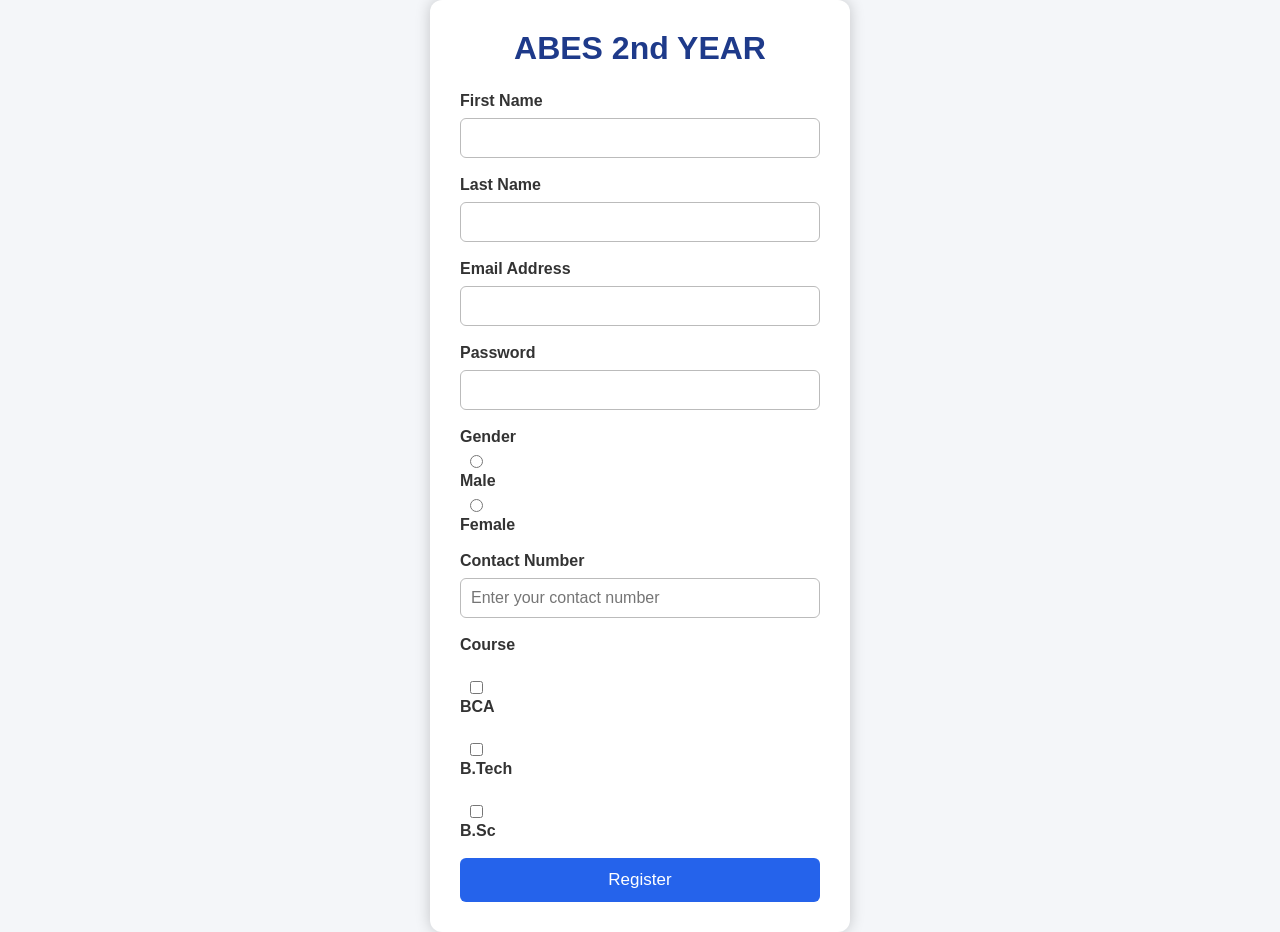
<file: index.html>
<!doctype html>
<html lang="en">
<head>
    <meta charset="UTF-8">
    <meta name="viewport" content="width=device-width, initial-scale=1.0">
    <title>ABES Registration Form</title>
    <link rel="stylesheet" href="style.css">
</head>

<body>

    <div class="container">

        <h1>ABES 2nd YEAR</h1>

        <form>

            <div class="form-group">
                <label for="fname">First Name</label>
                <input type="text" id="fname" name="firstname" required>
            </div>

            <div class="form-group">
                <label for="lname">Last Name</label>
                <input type="text" id="lname" name="lastname" required>
            </div>

            <div class="form-group">
                <label for="email">Email Address</label>
                <input type="email" id="email" name="email" required>
            </div>

            <div class="form-group">
                <label for="pass">Password</label>
                <input type="password" id="pass" name="password" required>
            </div>

            <div class="form-group">
                <label>Gender</label>

                <input type="radio" id="male" name="gender" value="male">
                <label for="male">Male</label>

                <input type="radio" id="female" name="gender" value="female">
                <label for="female">Female</label>
            </div>

            <div class="form-group">
                <label for="contact">Contact Number</label>
                <input type="tel" id="contact" name="contact" placeholder="Enter your contact number">
            </div>

            <div class="form-group">
                <label>Course</label><br>

                <input type="checkbox" id="bca" name="course" value="BCA">
                <label for="bca">BCA</label><br>

                <input type="checkbox" id="btech" name="course" value="B.Tech">
                <label for="btech">B.Tech</label><br>

                <input type="checkbox" id="bsc" name="course" value="B.Sc">
                <label for="bsc">B.Sc</label>
            </div>

            <button type="submit">Register</button>

        </form>

    </div>

</body>
</html>
</file>
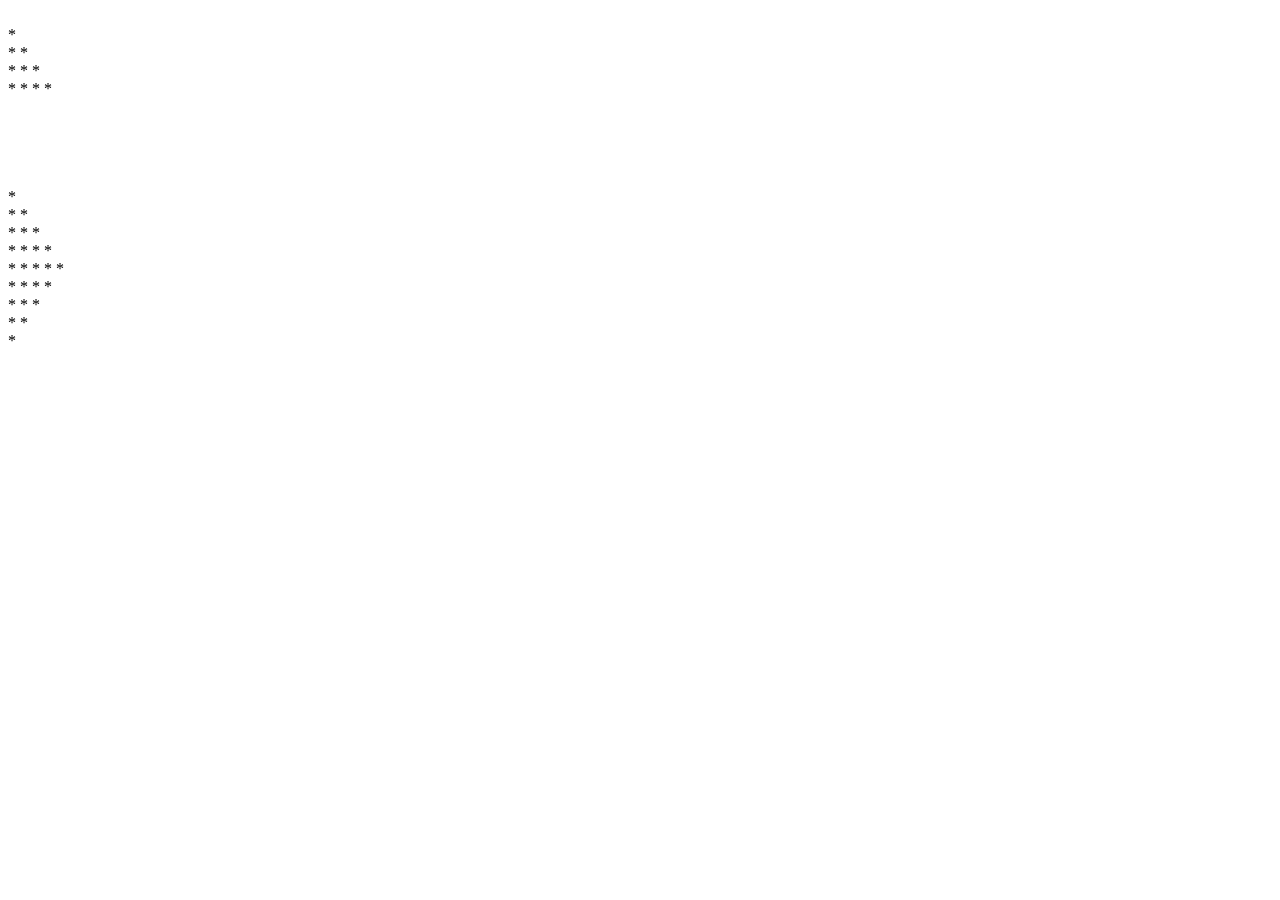
<file: extra.html>
<!doctype html>
<html lang="en">
  <head>
    <meta charset="UTF-8" />
    <meta name="viewport" content="width=device-width, initial-scale=1.0" />
    <title>Document</title>
  </head>
  <body>
    <script>
        // function FN(f){
        //     var first=f;
        //     return first;
        // }
        // function LN(l){
        //     var last=l;
        //     return last;
        // }
        // function display(){
        //     firstname=FN("Romit");
        //     lastname=LN("Gupta");
        //     console.log(`${firstname} ${lastname}`);
        // }
        // display();
        for(let i=0;i<5;i++){
            for(let j=0;j<i;j++){
                document.write("* ");
            }
            document.write("<br>");
        }

        
        document.write("<br>");
        document.write("<br>");
        document.write("<br>");
        document.write("<br>");


        for(let i=0;i<5;i++){
            for(let j=0;j<i;j++){
                document.write("* ");
            }
            document.write("<br>");
        }
        for(let i=0;i<5;i++){
            for(let j=4;j>=i;j--){
                document.write("* ");
            }
            document.write("<br>");
        }

    </script>
  </body>
</html>
</file>
<file: style.css>
*{
    margin:0;
    padding:0;
    box-sizing:border-box;
    font-family:Arial, Helvetica, sans-serif;
}

body{
    background:#f4f6f9;
    display:flex;
    justify-content:center;
    align-items:center;
    min-height:100vh;
}

.container{
    width:420px;
    background:white;
    padding:30px;
    border-radius:12px;
    box-shadow:0 0 15px rgba(0,0,0,0.2);
}

h1{
    text-align:center;
    color:#1e3a8a;
    margin-bottom:25px;
}

.form-group{
    margin-bottom:18px;
}

label{
    display:block;
    margin-bottom:8px;
    font-weight:bold;
    color:#333;
}

input[type="text"],
input[type="email"],
input[type="password"],
input[type="tel"]{
    width:100%;
    padding:10px;
    border:1px solid #bbb;
    border-radius:6px;
    font-size:16px;
}

input:focus{
    outline:none;
    border-color:#2563eb;
    box-shadow:0 0 5px rgba(37,99,235,0.5);
}

input[type="radio"],
input[type="checkbox"]{
    margin-right:6px;
    margin-left:10px;
}

button{
    width:100%;
    padding:12px;
    border:none;
    background:#2563eb;
    color:white;
    font-size:17px;
    border-radius:6px;
    cursor:pointer;
    transition:0.3s;
}

button:hover{
    background:#1d4ed8;
}
</file>
